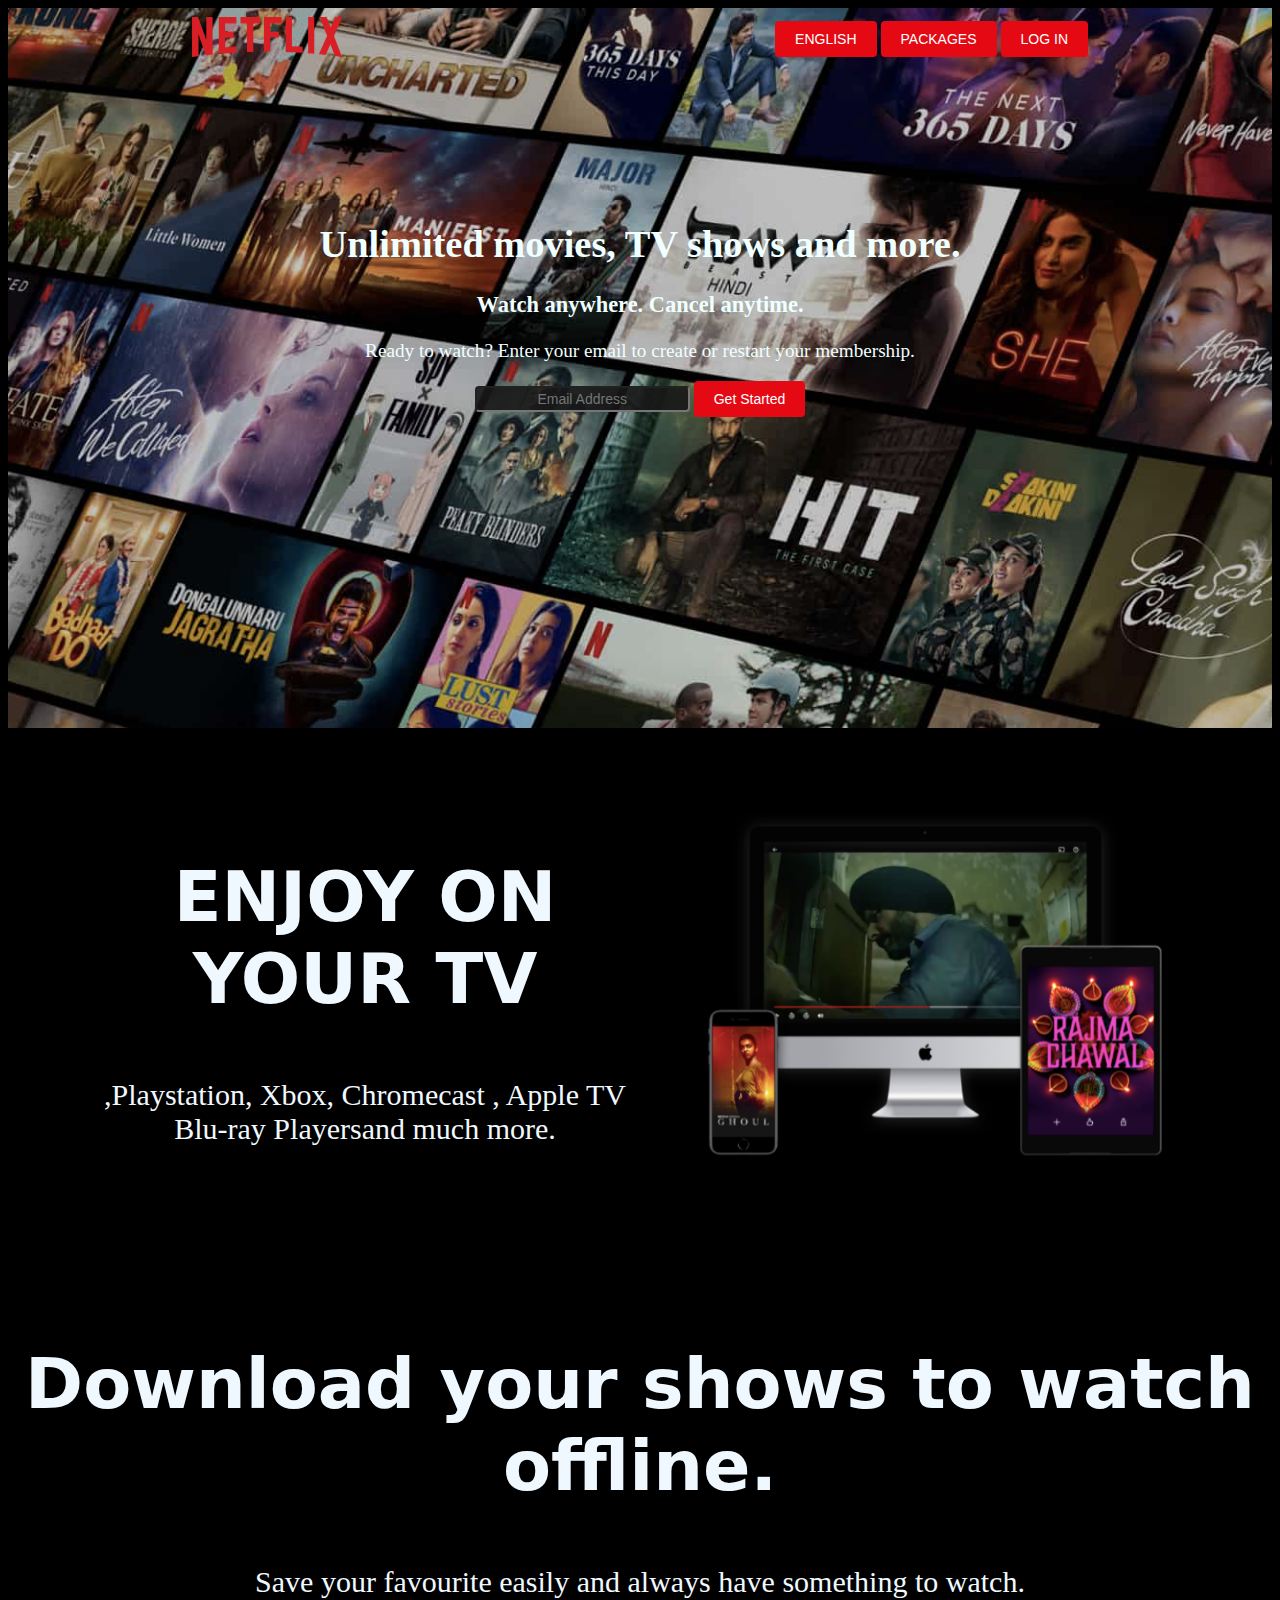
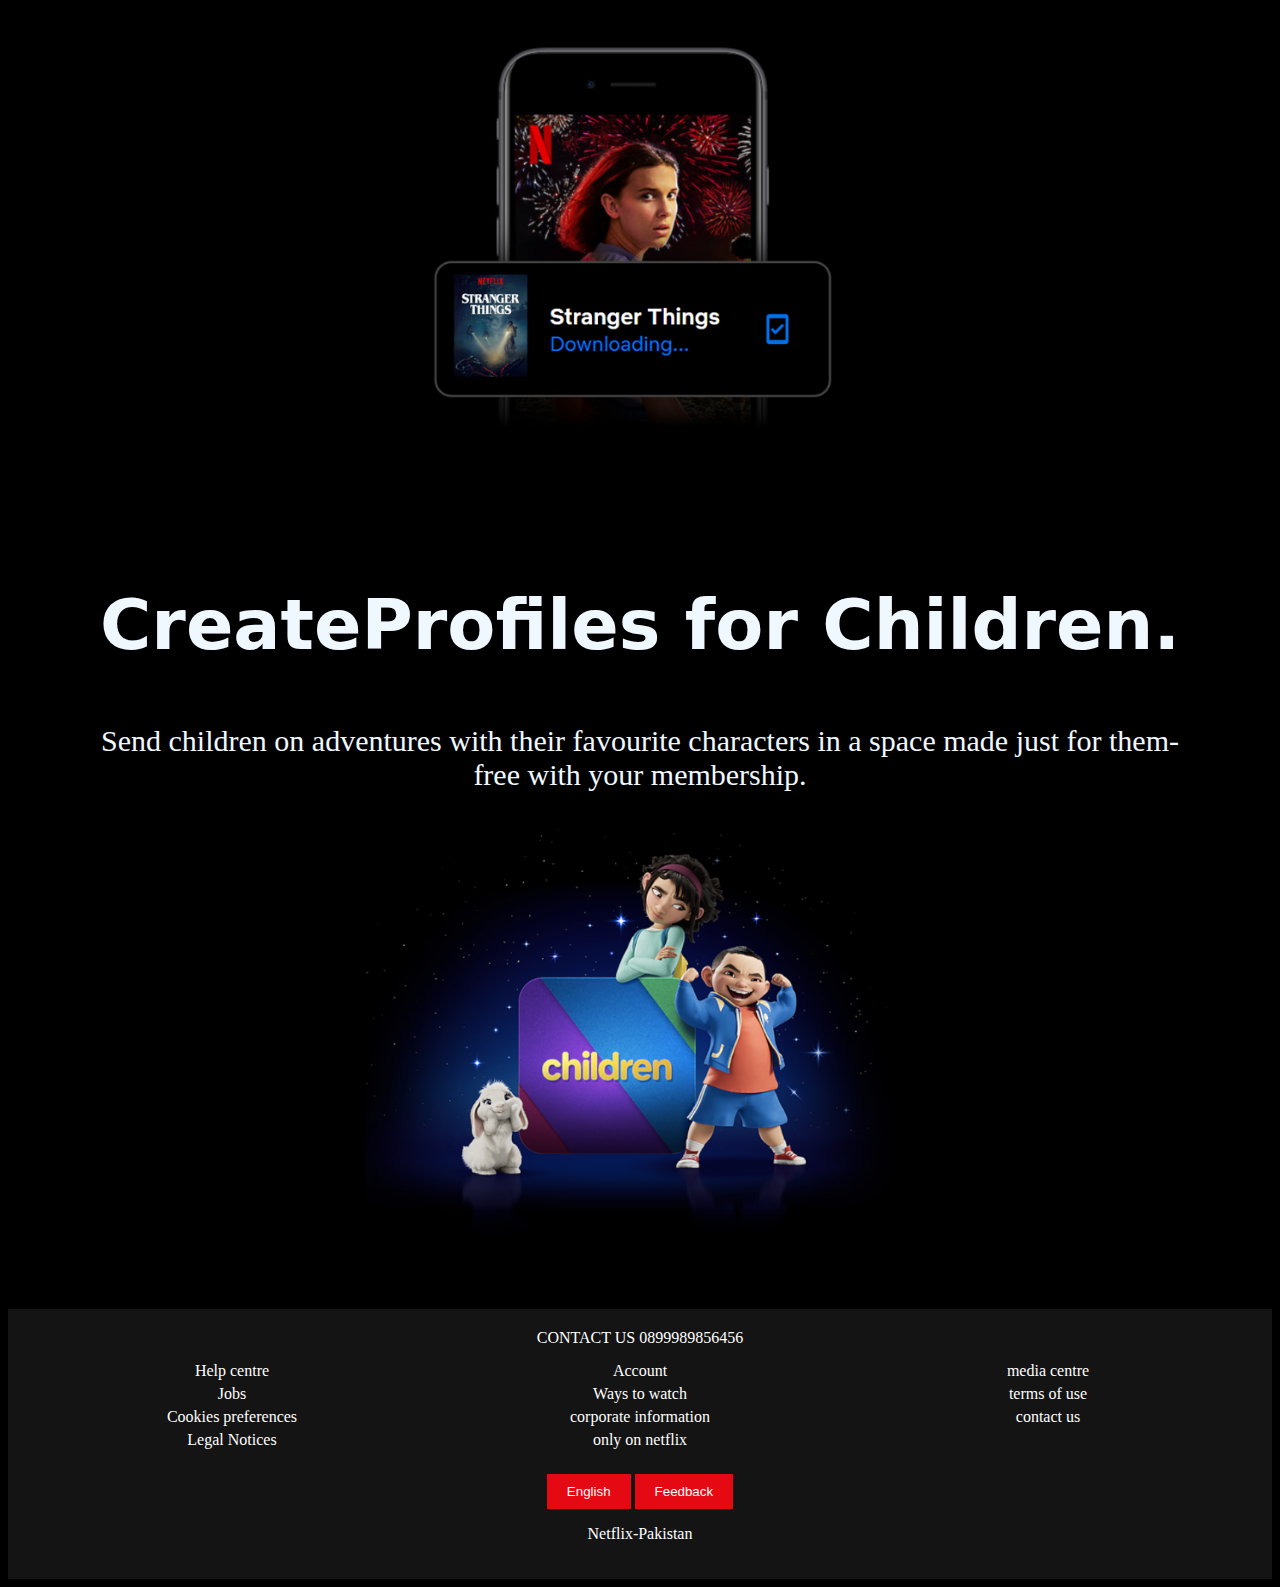
<file: index.html>
<!DOCTYPE html>
<html lang="en">

<head>
    <meta charset="UTF-8">
    <meta name="viewport" content="width=device-width, initial-scale=1.0">
    <title>my first project</title>
    <link rel="stylesheet" href="style.css">
</head>

<body>
    <div class="main">
        <nav>
            <span>
                <img width="110" src="images\logo.png" alt="">
            </span>
            <div>
                <button  class="btn1" >ENGLISH</button>
                <button class="btn" onclick="window.location.href='subscription.html'">PACKAGES</button>
                <button class="btn" onclick="window.location.href='login.html'">LOG IN</button>
            </div>

        </nav>
        <div class="para">
            <h1>Unlimited movies, TV shows and more.</h1>
            <h3>Watch anywhere. Cancel anytime.</h3>
            <p>Ready to watch? Enter your email to create or restart your membership.</p>
        </div>
        <div class="email">
            <input type="text" placeholder="Email Address">
            <button class="btn">Get Started</button>


        </div>



    </div>
   
<section class="first">
<div>
    <h2>ENJOY ON YOUR TV</h2>
    
      <p> ,Playstation, Xbox, Chromecast , Apple TV Blu-ray Playersand much more.</p>
</div>
<div>
    <img SRC="images/feature-3.png" alt="">
</div>


</section>
<section class="second">
<div>
    <h2>Download your shows to watch offline.</h2>
    <p>Save your favourite easily and always have something to watch.</p>
<div>
    <img SRC="images/feature-2.png" alt="">
</div>


</section>
</section>
<section class="third">
<div>
    <h2>CreateProfiles for Children.</h2>
    <p>Send children on adventures with their favourite characters in a space
        made just for them-free with your membership.
    </p>
    <img SRC="images/feature-4.png" alt="">
</div>


</section>

    <footer>
        CONTACT US 0899989856456
<div class="row">
<div class="cols">
    <a href="#">Help centre</a>
    <a href="#">Jobs</a>
    <a href="#">Cookies preferences</a>
    <a href="#">Legal Notices</a>

</div>
<div class="cols">
    <a href="#">Account</a>
    <a href="#">Ways to watch</a>
    <a href="#">corporate information</a>
    <a href="#">only on netflix</a>


</div>
<div class="cols">
    <a href="#">media centre</a>
    <a href="#">terms of use</a>
    <a href="#">contact us</a>

</div>
</div>
<button class="language-btn">English</button>
<button  class="language-btn" onclick="window.location.href='feedback.html'">Feedback</button>
<p class="copyright-txt">Netflix-Pakistan</p>


    </footer>
</div>








</body>

</html>
</file>
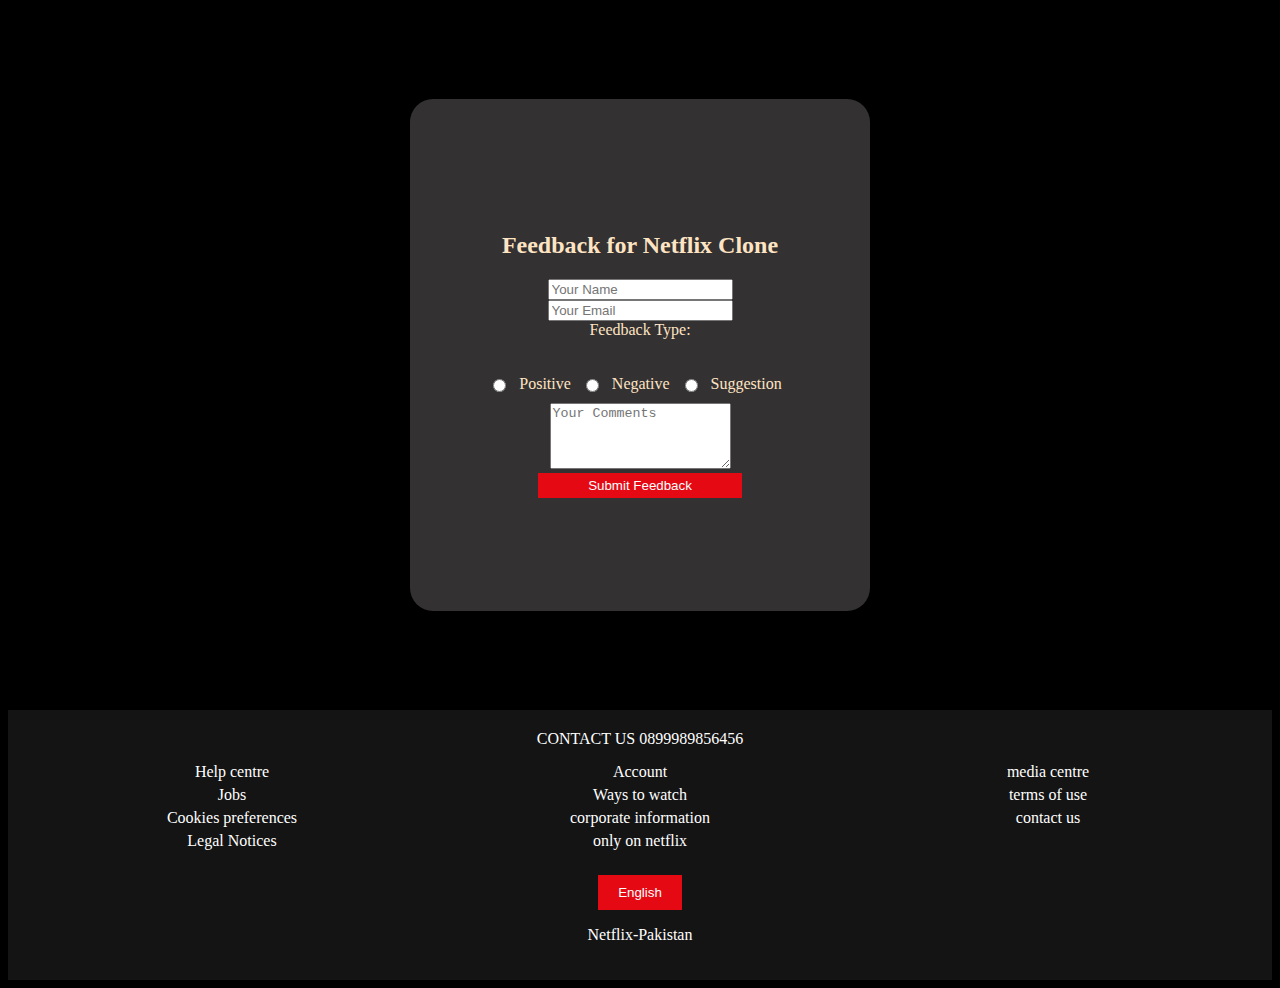
<file: feedback.html>
<!DOCTYPE html>
<html lang="en">
<head>
    <meta charset="UTF-8">
    <meta name="viewport" content="width=device-width, initial-scale=1.0">
    <title>Feedback Form - Netflix Clone</title>
    <link rel="stylesheet" href="style.css">
    <!DOCTYPE html>
    <html lang="en">
    <head>
        <meta charset="UTF-8">
        <meta name="viewport" content="width=device-width, initial-scale=1.0">
        <title>Feedback Form - Netflix Clone</title>
        <style>
            .new {
                max-width: 456px;
                margin: 99px auto;
                text-align: center;
                background-color: #333131;
                padding: 113px 2px;
                border-radius: 23px;
                color: bisque;
            }
           
            .new button {
                padding: 5px 50px;
                background-color: #e50914; 
                color: white;
                border: none;
                cursor: pointer;
            }
            
            .radio-group {
                display: flex;
                justify-content: center; /* Center the radio buttons */
                margin-bottom: 10px; 
            }
            .radio-group label {
                margin: 0 10px; 
            }
        </style>
    </head>
    <body>
    
    <div class="new">
        <h2>Feedback for Netflix Clone</h2>
        <form></form>
            <input type="text" placeholder="Your Name" ><br>
            <input type="email"  placeholder="Your Email" ><br>
            
            <label>Feedback Type:</label><br><br><br>
            <div class="radio-group">
                <input type="radio">
                <label >Positive</label>
                <input type="radio">
                <label >Negative</label>
                <input type="radio">
                <label >Suggestion</label>
            </div>
    
            <textarea  rows="4" placeholder="Your Comments" ></textarea><br>
    
            <button type="submit">Submit Feedback</button>
        </form>
    </div>
    
    </body>
    </html>
</head>
<body>


<footer>
    CONTACT US 0899989856456
<div class="row">
<div class="cols">
<a href="#">Help centre</a>
<a href="#">Jobs</a>
<a href="#">Cookies preferences</a>
<a href="#">Legal Notices</a>

</div>
<div class="cols">
<a href="#">Account</a>
<a href="#">Ways to watch</a>
<a href="#">corporate information</a>
<a href="#">only on netflix</a>


</div>
<div class="cols">
<a href="#">media centre</a>
<a href="#">terms of use</a>
<a href="#">contact us</a>

</div>
</div>
<button class="language-btn">English</button>
<p class="copyright-txt">Netflix-Pakistan</p>


</footer>
</div>
</body>
</html>
</file>
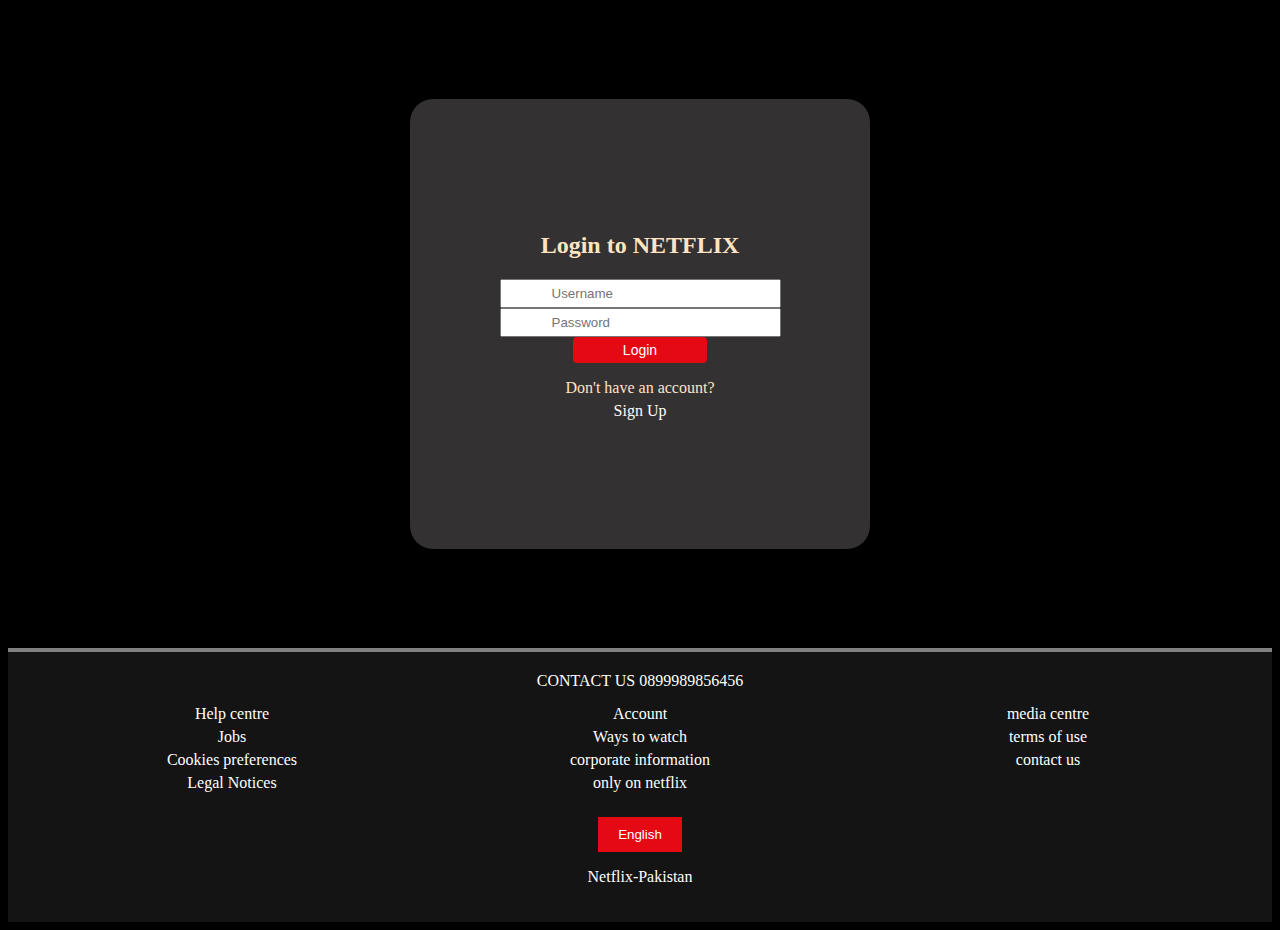
<file: login.html>
<!DOCTYPE html>
<html lang="en">
<head>
    <link rel="stylesheet" href="style.css">
    <meta charset="UTF-8">
    <meta name="viewport" content="width=device-width, initial-scale=1.0">
    <title>login</title>
</head>
<body>
    <div class="big">
    <main class="auth-container">
        <h2>Login to NETFLIX</h2>
        <form>
            <div class="small">
            <input type="text" placeholder="Username" required><br>
            <input type="password" placeholder="Password" required><br>
            <button type="submit" class="btn">Login</button><br>
            </div>

        </form>
        <p>Don't have an account? <a href="#">Sign Up</a></p>
    </main>   
</div>










    <div class="seperation"></div>
    <footer>
        CONTACT US 0899989856456
<div class="row">
<div class="cols">
    <a href="#">Help centre</a>
    <a href="#">Jobs</a>
    <a href="#">Cookies preferences</a>
    <a href="#">Legal Notices</a>

</div>
<div class="cols">
    <a href="#">Account</a>
    <a href="#">Ways to watch</a>
    <a href="#">corporate information</a>
    <a href="#">only on netflix</a>


</div>
<div class="cols">
    <a href="#">media centre</a>
    <a href="#">terms of use</a>
    <a href="#">contact us</a>

</div>
</div>
<button class="language-btn">English</button>
<p class="copyright-txt">Netflix-Pakistan</p>


    </footer>
</div>
</body>
</html>
</file>
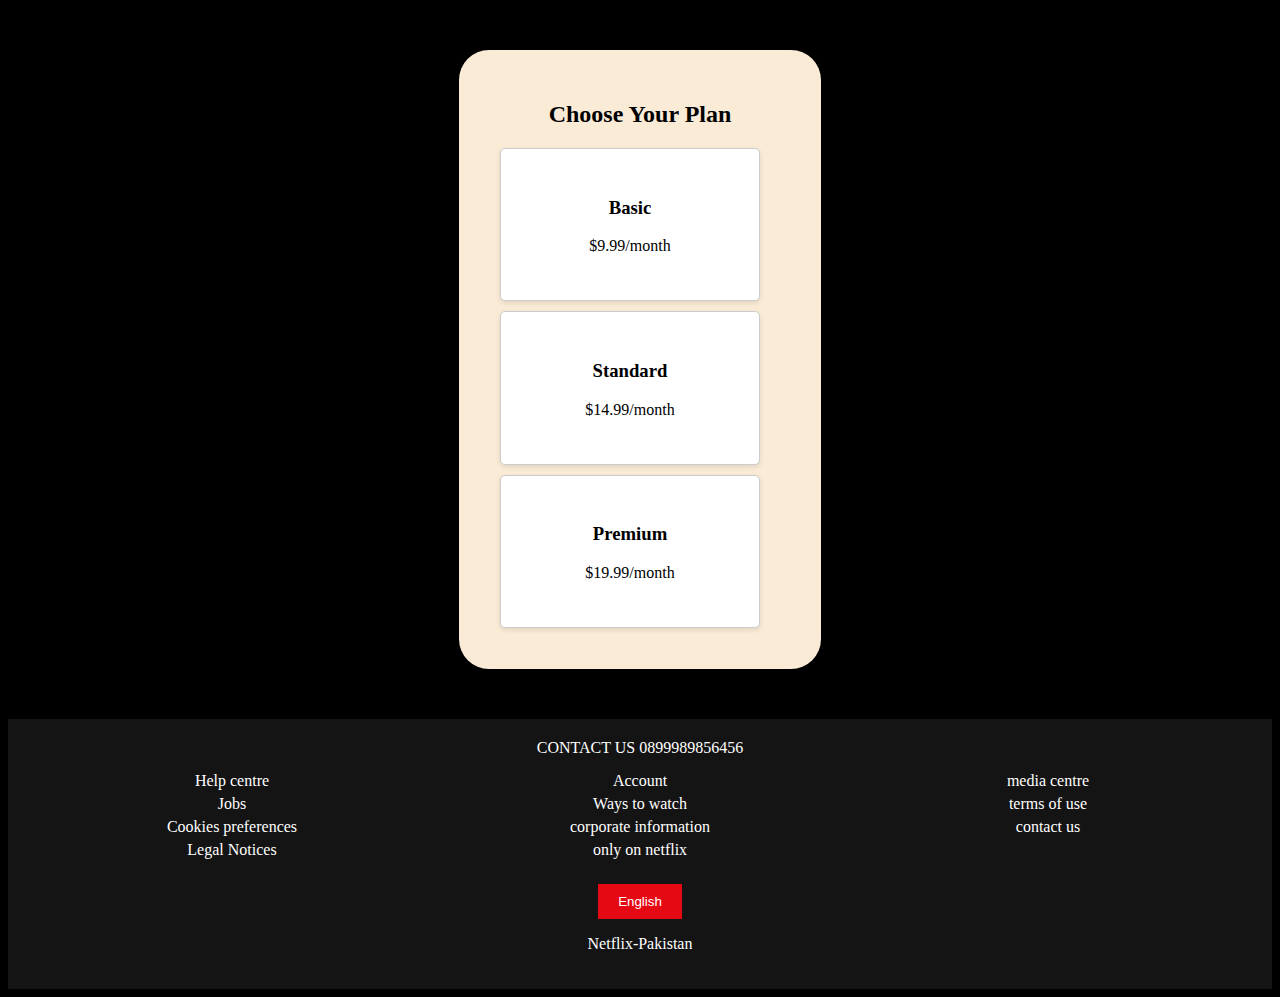
<file: subscription.html>
<!DOCTYPE html>
<html lang="en">
<head>
    <link rel="stylesheet" href="style.css">
    <meta charset="UTF-8">
    <meta name="viewport" content="width=device-width, initial-scale=1.0">
    <title>packages</title>
</head>
<body>
    <div class="container1">
        <div class="plans">
            <h2>Choose Your Plan</h2>
            <div class="plan">
                <h3>Basic</h3>
                <p>$9.99/month</p>
            </div>
            <div class="plan">
                <h3>Standard</h3>
                <p>$14.99/month</p>
            </div>
            <div class="plan">
                <h3>Premium</h3>
                <p>$19.99/month</p>
            </div>
        </div>

    </div>

    
    
    <footer>
        CONTACT US 0899989856456
<div class="row">
<div class="cols">
    <a href="#">Help centre</a>
    <a href="#">Jobs</a>
    <a href="#">Cookies preferences</a>
    <a href="#">Legal Notices</a>

</div>
<div class="cols">
    <a href="#">Account</a>
    <a href="#">Ways to watch</a>
    <a href="#">corporate information</a>
    <a href="#">only on netflix</a>


</div>
<div class="cols">
    <a href="#">media centre</a>
    <a href="#">terms of use</a>
    <a href="#">contact us</a>

</div>
</div>
<button class="language-btn">English</button>
<p class="copyright-txt">Netflix-Pakistan</p>


    </footer>
</div>



</body>
</html>
</file>
<file: style.css>
.main {
    background-image: url(images/header-image.png);
    height: 80vh;

}

body {
    background-color: black;
}


nav {
    max-width: 70vw;
    align-items: center;
    margin: auto;
    display: flex;
    justify-content: space-between;
    height: 62px;

}

nav img {
    width: 150px;

}

.para {
    padding-top: 10%;
    text-align: center;
    color: azure;
    font-family: 'Times New Roman', Times, serif;
    font-size: larger;


}

.email {
    text-align: center;
}

.seperation {
    height: 4px;
    background-color: gray;
}

.btn {
    background-color: #e50914; 

    color: white;
    padding: 10px 20px;
    font-size: 14px;
    border-radius: 4px;
    border: none;
}

.main input {
    padding: 3px 15px;
    font-size: 14px;
    border-radius: 4px;
    background-color: rgba(23, 23, 23, 0.9);
    text-align: center;
    color: aliceblue;
}

.btn1 {
    background-color: #e50914; 
    
    color: white;
    padding: 10px 20px;
    font-size: 14px;
    border-radius: 4px;
    border: none;

}

.first {
    display: flex;

    color: aliceblue;
    text-align: center;

    padding: 70px;
}

.first h2 {
    font-size: 70px;
    font-weight: bolder;
    font-family: system-ui, -apple-system, BlinkMacSystemFont, 'Segoe UI', Roboto, Oxygen, Ubuntu, Cantarell, 'Open Sans', 'Helvetica Neue', sans-serif;
    flex-direction: column;
}

.first p {
    font-size: 30PX;
}

.first IMG {
    width: 550px;
}

.third {
    display: flex;

    color: aliceblue;
    text-align: center;

    padding: 70px;
}

.third h2 {
    font-size: 70px;
    font-weight: bolder;
    font-family: system-ui, -apple-system, BlinkMacSystemFont, 'Segoe UI', Roboto, Oxygen, Ubuntu, Cantarell, 'Open Sans', 'Helvetica Neue', sans-serif;
    flex-direction: column;
}

.third p {
    font-size: 30PX;
}

.third IMG {
    width: 550px;
}

.second {
    display: flex;
    color: aliceblue;
    text-align: center;
    padding: 10px;
    align-items: center;
}

.second h2 {
    font-size: 70px;
    font-weight: bolder;
    font-family: system-ui, -apple-system, BlinkMacSystemFont, 'Segoe UI', Roboto, Oxygen, Ubuntu, Cantarell, 'Open Sans', 'Helvetica Neue', sans-serif;

}

.second p {
    font-size: 30px;

}

.second img {
    width: 550px;

}

footer {
    background-color: #141414; 
    color: #ffffff; 
    padding: 20px; 
    text-align: center; 
}




.row {
    display: flex; 
    justify-content: space-around; 
    
}


.cols {
    flex: 1; 
    min-width: 150px;
    margin: 10px; 
}


a {
    color: #ffffff; 
    text-decoration: none; 
    display: block; 
    margin: 5px 0; 
}


.language-btn {
    background-color: #e50914;
    color: #ffffff; 
    border: none; 
    padding: 10px 20px; 
    
    margin-top: 10px; 
}
.big{
    max-width: 456px;
    margin: 99px auto;
    text-align: center;
    background-color: #333131;
    padding: 113px 2px;
    border-radius: 23px;
    color: bisque;
}
 .big input{
    padding: 5px 50px;
 } 
 .big button{
    padding: 5px 50px;
 }

.small{
    justify-content: center;
    margin: 12px;
    text-align: center;

}
.plan {
    background-color: white; 
    border: 1px solid #ccc; 
    border-radius: 5px; 
    padding: 29px; 
    margin: 10px; 
    width: 200px; 
    box-shadow: 0 2px 5px rgba(0, 0, 0, 0.1); 
    transition: transform 0.2s; 
}


.plans {
    max-width: 300px; 
    margin: 50px auto; 
    text-align: center; 
    background-color: antiquewhite; 
    padding: 31px; 
    border-radius: 30px; 
}
</file>
